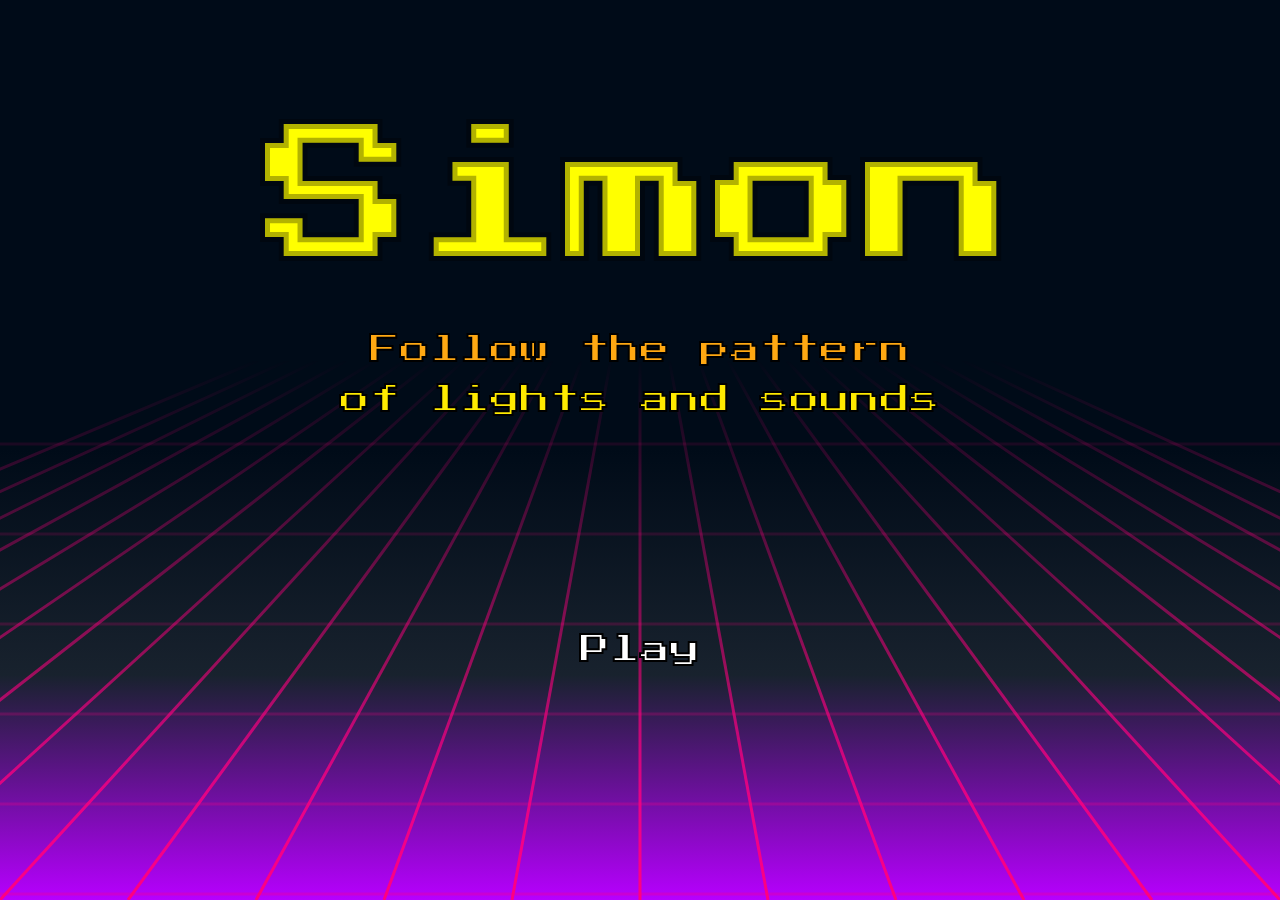
<file: index.html>
<!DOCTYPE html>
<html lang="en">
  <head>
    <meta charset="UTF-8" />
    <title>Simon Says</title>
    <link rel="stylesheet" href="./styles.css" />
    <link rel="preconnect" href="https://fonts.googleapis.com" />
    <link rel="preconnect" href="https://fonts.gstatic.com" crossorigin />
    <link
      href="https://fonts.googleapis.com/css2?family=Press+Start+2P&display=swap"
      rel="stylesheet"
    />
  </head>
  <body>
    <canvas></canvas>
    <script src="./scripts/index.js"></script>
  </body>
</html>
</file>
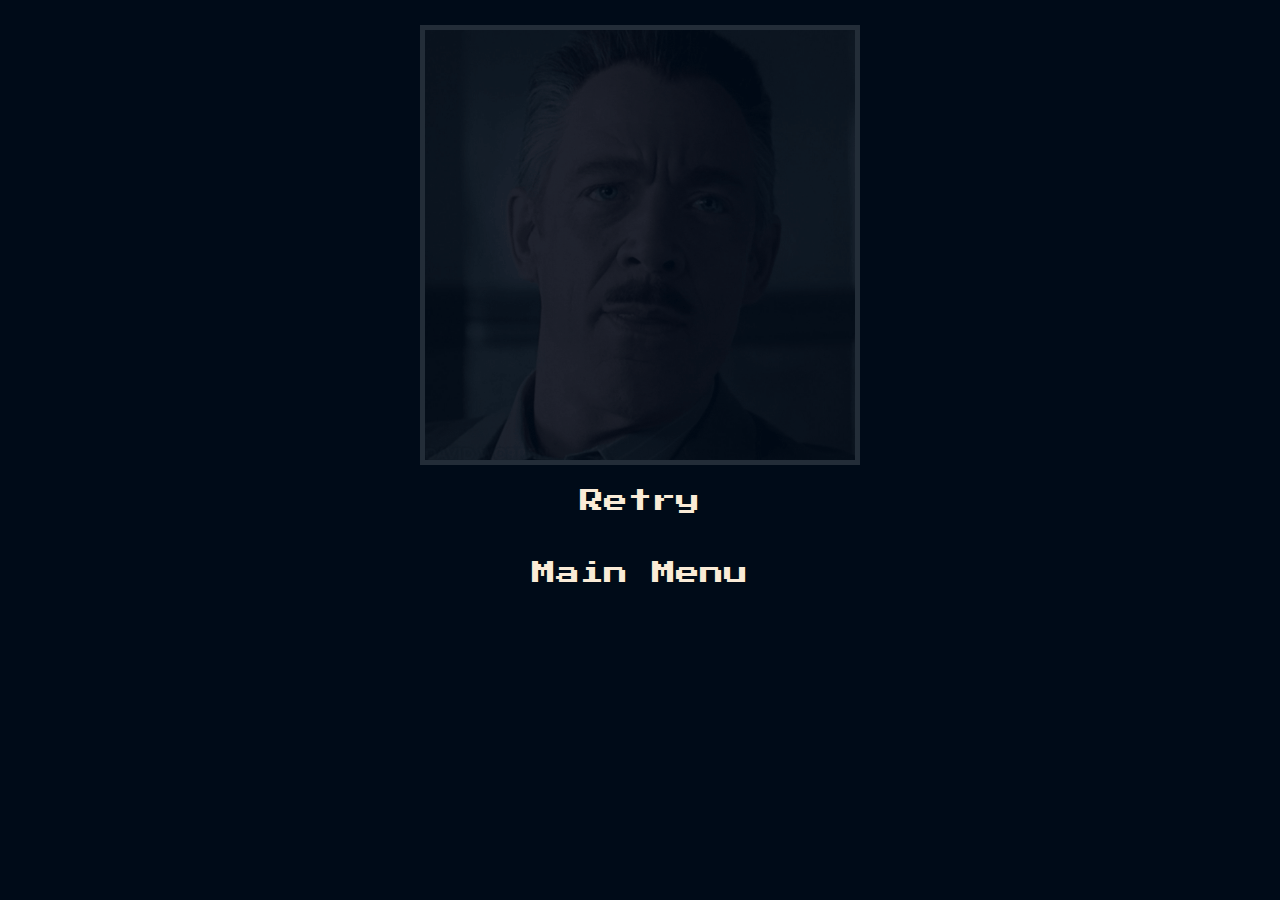
<file: gameEnd.html>
<!DOCTYPE html>
<html lang="en">
  <head>
    <meta charset="UTF-8" />
    <title>Simon</title>
    <link rel="stylesheet" href="./gameEnd.css" />
    <link rel="preconnect" href="https://fonts.googleapis.com" />
    <link rel="preconnect" href="https://fonts.gstatic.com" crossorigin />
    <link
      href="https://fonts.googleapis.com/css2?family=Press+Start+2P&display=swap"
      rel="stylesheet"
    />
  </head>
  <body>
    <div class="container">
      <img src="" />
    </div>
    <footer>
      <div class="footercontainer">
        <p class="retry">Retry</p>
        <p class="main">Main Menu</p>
      </div>
    </footer>
    <script src="https://ajax.googleapis.com/ajax/libs/jquery/3.7.0/jquery.min.js"></script>
    <script src="./scripts/gameEnd.js" type="module"></script>
  </body>
</html>
</file>
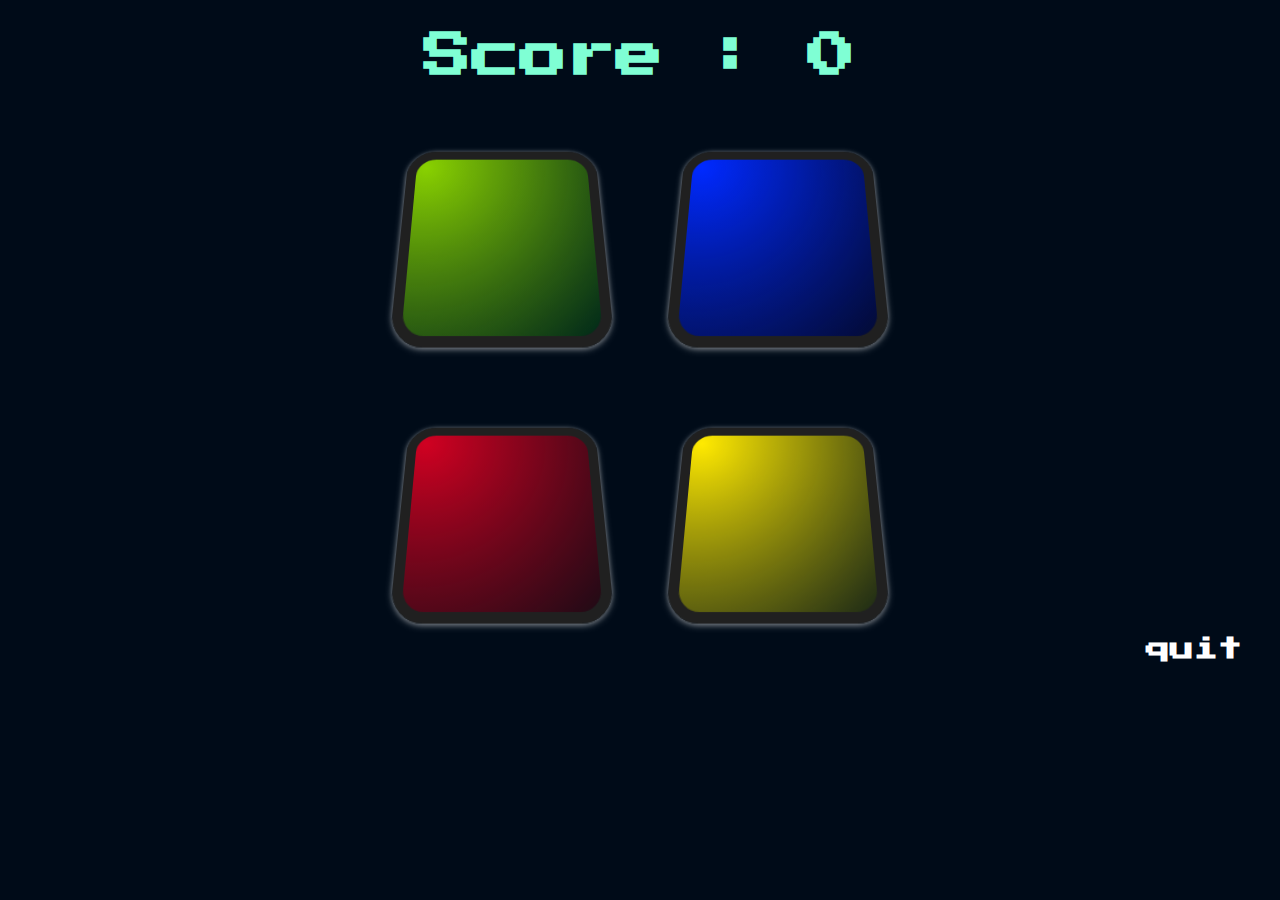
<file: main.html>
<!DOCTYPE html>
<html lang="en">
  <head>
    <meta charset="UTF-8" />
    <title>Simon</title>
    <link rel="stylesheet" href="./main.css" />
    <link rel="preconnect" href="https://fonts.googleapis.com" />
    <link rel="preconnect" href="https://fonts.gstatic.com" crossorigin />
    <link
      href="https://fonts.googleapis.com/css2?family=Press+Start+2P&display=swap"
      rel="stylesheet"
    />
  </head>
  <body>
    <h1>Score : 0</h1>
    <div class="flexContainer">
      <div class="mainContainer">
        <div class="Green"></div>
        <div class="Blue"></div>
        <div class="Red"></div>
        <div class="Yellow"></div>
      </div>
    </div>
    <footer>
      <h2>quit</h2>
    </footer>
    <script src="https://ajax.googleapis.com/ajax/libs/jquery/3.7.0/jquery.min.js"></script>
    <script src="./scripts/main.js" type="module"></script>
  </body>
</html>
</file>
<file: styles.css>
body{
  margin:0;
  overflow: hidden;
}
canvas{
  background: linear-gradient(to bottom, #000B18, #000B18,#000B18,#000b18e7,#b700ff);
}
</file>
<file: gameEnd.css>
body{
    background-color:#000B18;
}
.container{
    display: flex;
    justify-content: center;
    width: 100%;
    margin-top: 2%;
}
img{
    border: 5px solid white;
    height: 34%;
    width: 34%;
}

.footercontainer{
    display: flex;
    flex-direction: column;
    justify-content: center;
    align-items: center;
}

.retry{
    color:antiquewhite;  
    font-family: 'Press Start 2P', cursive;
    text-align: center;
    font-size:x-large;
}

.main{
    color:antiquewhite;  
    font-family: 'Press Start 2P', cursive;
    text-align: center;
    font-size:x-large;
}

@media (width>=992px) and (width<=1200px)
{
    img{
        border: 5px solid white;
        height: 40%;
        width: 40%;
    }
}

@media (width>=768px) and (width<992px)
{
    .container{
        display: flex;
        justify-content: center;
        width: 100%;
        margin-top: 4%;
    }

    img{
        border: 5px solid white;
        height: 40%;
        width: 40%;
    }
}

@media (width<768px)
{
    .container{
        display: flex;
        justify-content: center;
        width: 100%;
        margin-top: 9%;
    }

    img{
        border: 5px solid white;
        height: 400px;
        width: 400px;
    }

    .footercontainer{
        display: flex;
        flex-direction: column;
        justify-content: center;
        align-items: center;
        margin-top: 4%;
    }
}
</file>
<file: main.css>
body{
    background-color: #000B18;
}

h1{
    font-family: 'Press Start 2P', cursive;
    text-align: center;
    font-size: 3rem;
    color:aquamarine;
}

h2{
    display: inline-block;
    font-family: 'Press Start 2P', cursive;
    margin-left: 90%;
    font-size: 1.5rem;
    color:white;
}

.flexContainer{
    display: flex;
    justify-content: center;
    margin-top: 2%;
}
.mainContainer{
    display: grid;
    width:480px;
    height:480px;
    margin-top: 2%;
    grid-template-columns: 42.5% 42.5%;
    gap:15%;
}
.Green{
    background-image: radial-gradient(farthest-corner at 10px 10px,
    #89d000 0%,
    rgba(0, 250, 29, 0.122) 100%);
    border: 10px solid rgb(32, 32, 32);
    border-radius: 15%;
    box-shadow: 0 1px 6px rgba(255, 255, 255, 0.422), 0 1px 4px rgba(255, 252, 252, 0.24);
    transform:
    perspective(20em)
    rotateX(18deg);
}
.Blue{
    background-image: radial-gradient(farthest-corner at 10px 10px,
    #0029ff 0%,
    rgba(21, 0, 255, 0.122) 100%);
    border: 10px solid rgb(32, 32, 32);
    border-radius: 15%;
    box-shadow: 0 1px 6px rgba(255, 255, 255, 0.422), 0 1px 4px rgba(255, 252, 252, 0.24);
    transform:
    perspective(20em)
    rotateX(18deg);
}
.Red{
    background-image: radial-gradient(farthest-corner at 10px 10px,
    #d00021 0%,
    rgba(255, 0, 0, 0.122) 100%);
    border: 10px solid rgb(32, 32, 32);
    border-radius: 15%;
    box-shadow: 0 1px 6px rgba(255, 255, 255, 0.422), 0 1px 4px rgba(255, 252, 252, 0.24);
    transform:
    perspective(20em)
    rotateX(18deg);
}
.Yellow{
    background-image: radial-gradient(farthest-corner at 10px 10px,
    #FFE900 0%,
    rgba(229, 255, 0, 0.122) 100%);
    border: 10px solid rgb(32, 32, 32);
    border-radius: 15%;
    box-shadow: 0 1px 6px rgba(255, 255, 255, 0.422), 0 1px 4px rgba(255, 252, 252, 0.24);
    transform:
    perspective(20em)
    rotateX(18deg);
}

.GreenClicked{
    background-image: radial-gradient(farthest-corner at 10px 10px,
    #89d000 60%,
    rgba(0, 250, 29, 0.536) 100%);
    box-shadow: 0 5px 10px rgb(255, 255, 255), 0 1px 4px rgb(255, 252, 252);
    transform: scale(0.9)
    perspective(20em)
    rotateX(18deg);
}

.BlueClicked{
    background-image: radial-gradient(farthest-corner at 10px 10px,
    #2247ff 60%,
    rgba(21, 0, 255, 0.442) 100%);
    box-shadow: 0 5px 10px rgb(255, 255, 255), 0 1px 4px rgb(255, 252, 252);
    transform: scale(0.9)
    perspective(20em)
    rotateX(18deg);
}

.RedClicked{
    background-image: radial-gradient(farthest-corner at 10px 10px,
    #ff1038 60%,
    rgba(255, 0, 0, 0.458) 100%);
    box-shadow: 0 5px 10px rgb(255, 255, 255), 0 1px 4px rgb(255, 252, 252);
    transform: scale(0.9)
    perspective(20em)
    rotateX(18deg);
}

.YellowClicked{
    background-image: radial-gradient(farthest-corner at 10px 10px,
    #ffec1d 60%,
    rgba(229, 255, 0, 0.422) 100%);
    box-shadow: 0 5px 10px rgb(255, 255, 255), 0 1px 4px rgb(255, 252, 252);
    transform: scale(0.9)
    perspective(20em)
    rotateX(18deg);
}

@media (width<=1200px) and (width>=768px)
{
    h1{
        font-family: 'Press Start 2P', cursive;
        text-align: center;
        font-size: 2.5rem;
        color:aquamarine;
    }

    h2{
        display: inline-block;
        font-family: 'Press Start 2P', cursive;
        margin-top: 5%;
        margin-left: 85%;
        font-size: 1.4rem;
        color:white;
    }
    
    .flexContainer{
        display: flex;
        justify-content: center;
        margin-top: 2%;
    }
    .mainContainer{
        display: grid;
        width:450px;
        height:450px;
        margin-top: 2%;
        grid-template-columns: 42.5% 42.5%;
        gap:15%;
    }
}

@media (width<768px)
{
    h1{
        font-family: 'Press Start 2P', cursive;
        text-align: center;
        font-size: 2rem;
        color:aquamarine;
        margin-top: 6%;
    }

    h2{
        display: block;
        font-family: 'Press Start 2P', cursive;
        text-align: center;
        margin-top: 12%;
        font-size: 1.2rem;
        margin-left: 0%;
        color:white;
    }
    
    .flexContainer{
        display: flex;
        justify-content: center;
        margin-top: 2%;
    }
    .mainContainer{
        display: grid;
        width:400px;
        height:400px;
        margin-top: 5%;
        grid-template-columns: 42.5% 42.5%;
        gap:15%;
    }
}
</file>
